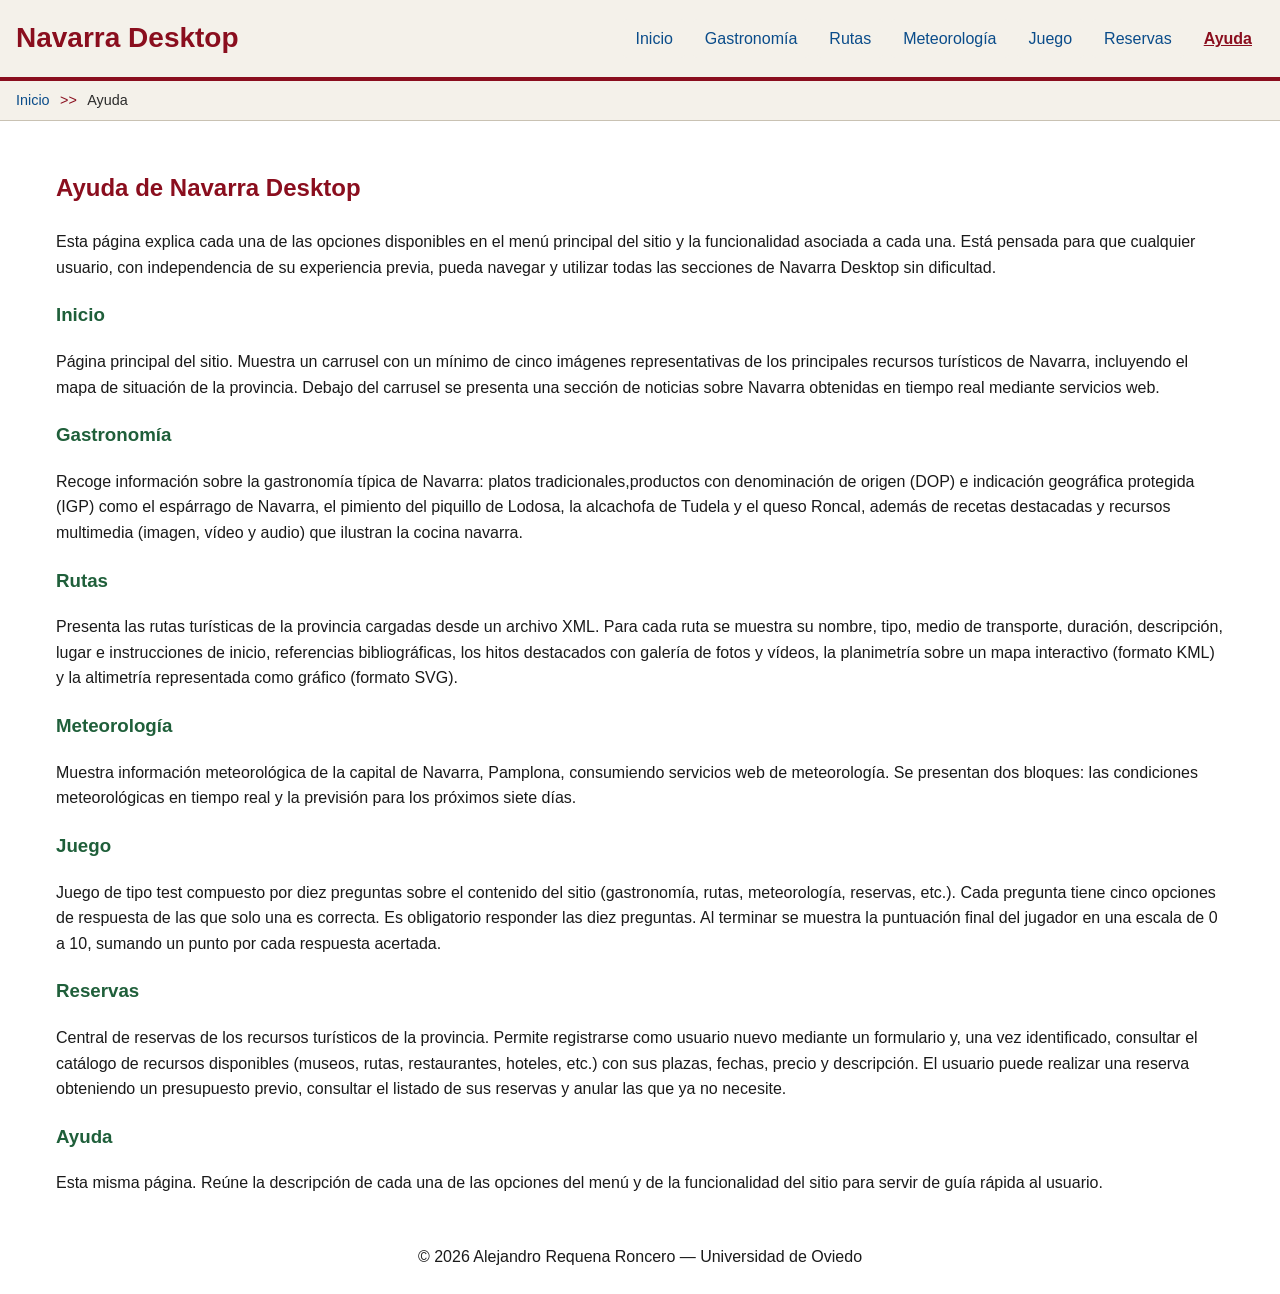
<file: ayuda.html>
<!DOCTYPE HTML>
<html lang="es">

<head>
    <meta charset="UTF-8" />
    <title>Navarra - Ayuda</title>

    <meta name="author" content="Alejandro Requena Roncero" />
    <meta name="description" content="Página de ayuda de Navarra Desktop: explicación de cada opción del menú y de la funcionalidad del sitio" />
    <meta name="keywords" content="ayuda, navegación, Navarra, turismo" />
    <meta name="viewport" content="width=device-width, initial-scale=1.0" />

    <link rel="icon" type="image/x-icon" href="multimedia/imagenes/icono-navarra.ico" />

    <link rel="stylesheet" type="text/css" href="estilo/estilo.css" />
    <link rel="stylesheet" type="text/css" href="estilo/layout.css" />
</head>

<body>
    <header>
        <h1><a href="index.html">Navarra Desktop</a></h1>

        <nav>
            <a href="index.html" title="Inicio de la aplicación Navarra Desktop">Inicio</a>
            <a href="gastronomia.html" title="Gastronomía de Navarra">Gastronomía</a>
            <a href="rutas.html" title="Rutas turísticas de Navarra">Rutas</a>
            <a href="meteorologia.html" title="Meteorología de Navarra">Meteorología</a>
            <a href="juego.html" title="Juego sobre Navarra">Juego</a>
            <a href="reservas.php" title="Central de reservas de recursos turísticos">Reservas</a>
            <a class="active" href="ayuda.html" title="Ayuda sobre la aplicación">Ayuda</a>
        </nav>
    </header>

    <nav>
        <ol>
            <li><a href="index.html">Inicio</a></li>
            <li>Ayuda</li>
        </ol>
    </nav>

    <main>
        <section>
            <h2>Ayuda de Navarra Desktop</h2>
            <p>
                Esta página explica cada una de las opciones disponibles en el menú principal del sitio y la funcionalidad asociada a cada una. Está pensada para que cualquier usuario, con independencia de su experiencia previa, 
                pueda navegar y utilizar todas las secciones de Navarra Desktop sin dificultad.
            </p>

            <h3>Inicio</h3>
            <p>
                Página principal del sitio. Muestra un carrusel con un mínimo de cinco imágenes representativas de los principales recursos turísticos de Navarra, incluyendo el mapa de situación de la provincia. 
                Debajo del carrusel se presenta una sección de noticias sobre Navarra obtenidas en tiempo real mediante servicios web.
            </p>

            <h3>Gastronomía</h3>
            <p>
                Recoge información sobre la gastronomía típica de Navarra: platos tradicionales,productos con denominación de origen (DOP) e indicación geográfica protegida (IGP) como el espárrago de Navarra, el pimiento del piquillo de Lodosa, la alcachofa de
                Tudela y el queso Roncal, además de recetas destacadas y recursos multimedia (imagen, vídeo y audio) que ilustran la cocina navarra.
            </p>

            <h3>Rutas</h3>
            <p>
                Presenta las rutas turísticas de la provincia cargadas desde un archivo XML. Para cada ruta se muestra su nombre, tipo, medio de transporte, duración, descripción, lugar e instrucciones de inicio, referencias bibliográficas, los hitos destacados
                con galería de fotos y vídeos, la planimetría sobre un mapa interactivo (formato KML) y la altimetría representada como gráfico (formato SVG).
            </p>

            <h3>Meteorología</h3>
            <p>
                Muestra información meteorológica de la capital de Navarra, Pamplona, consumiendo servicios web de meteorología. Se presentan dos bloques: las condiciones meteorológicas en tiempo real y la previsión para los próximos siete días.
            </p>

            <h3>Juego</h3>
            <p>
                Juego de tipo test compuesto por diez preguntas sobre el contenido del sitio (gastronomía, rutas, meteorología, reservas, etc.). Cada pregunta tiene cinco opciones de respuesta de las que solo una es correcta. 
                Es obligatorio responder las diez preguntas. Al terminar se muestra la puntuación final del jugador en una escala de 0 a 10, sumando un punto por cada respuesta acertada.
            </p>

            <h3>Reservas</h3>
            <p>
                Central de reservas de los recursos turísticos de la provincia. Permite registrarse como usuario nuevo mediante un formulario y, una vez identificado, consultar el catálogo de recursos disponibles (museos, rutas, restaurantes, hoteles, etc.) 
                con sus plazas, fechas, precio y descripción. El usuario puede realizar una reserva obteniendo un presupuesto previo, consultar el listado de sus reservas y anular las que ya no necesite.
            </p>

            <h3>Ayuda</h3>
            <p>
                Esta misma página. Reúne la descripción de cada una de las opciones del menú y de la funcionalidad del sitio para servir de guía rápida al usuario.
            </p>
        </section>

    </main>

    <footer>
        <p>© 2026 Alejandro Requena Roncero — Universidad de Oviedo</p>
    </footer>
</body>

</html>
</file>
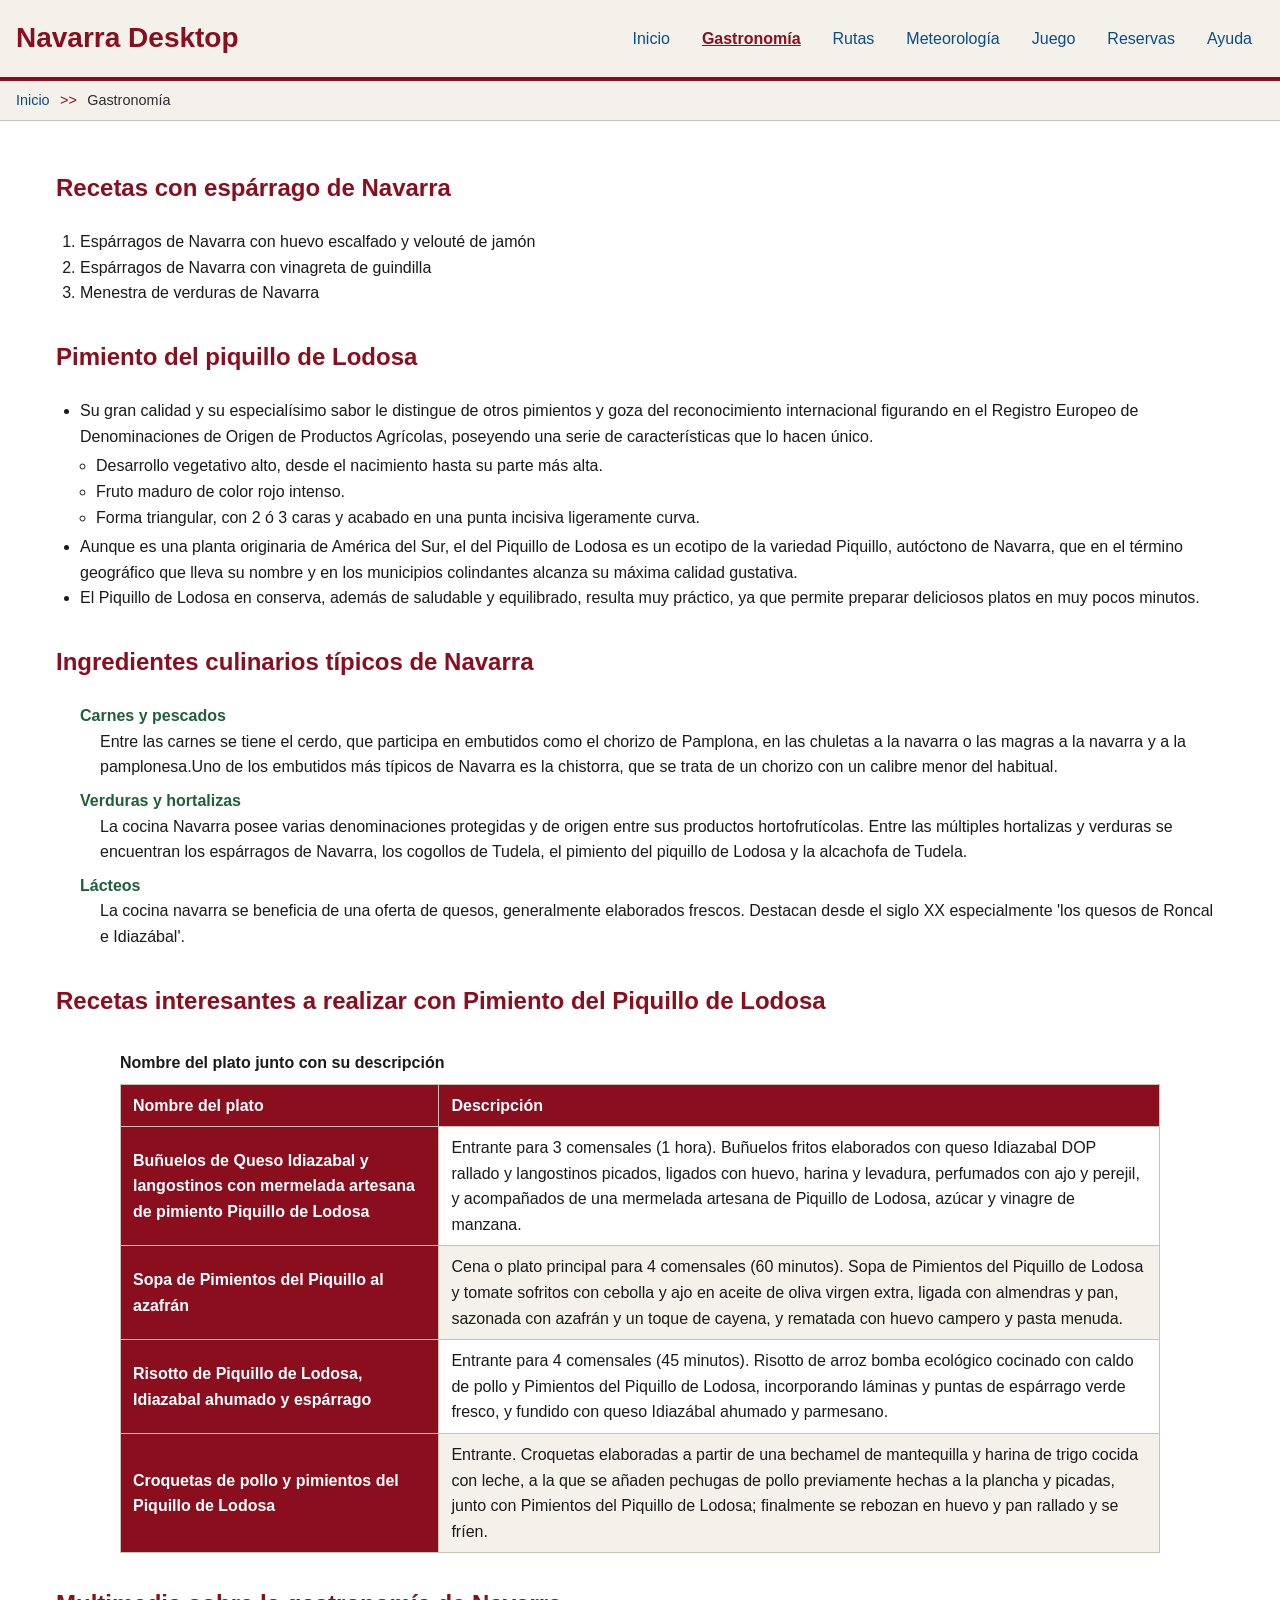
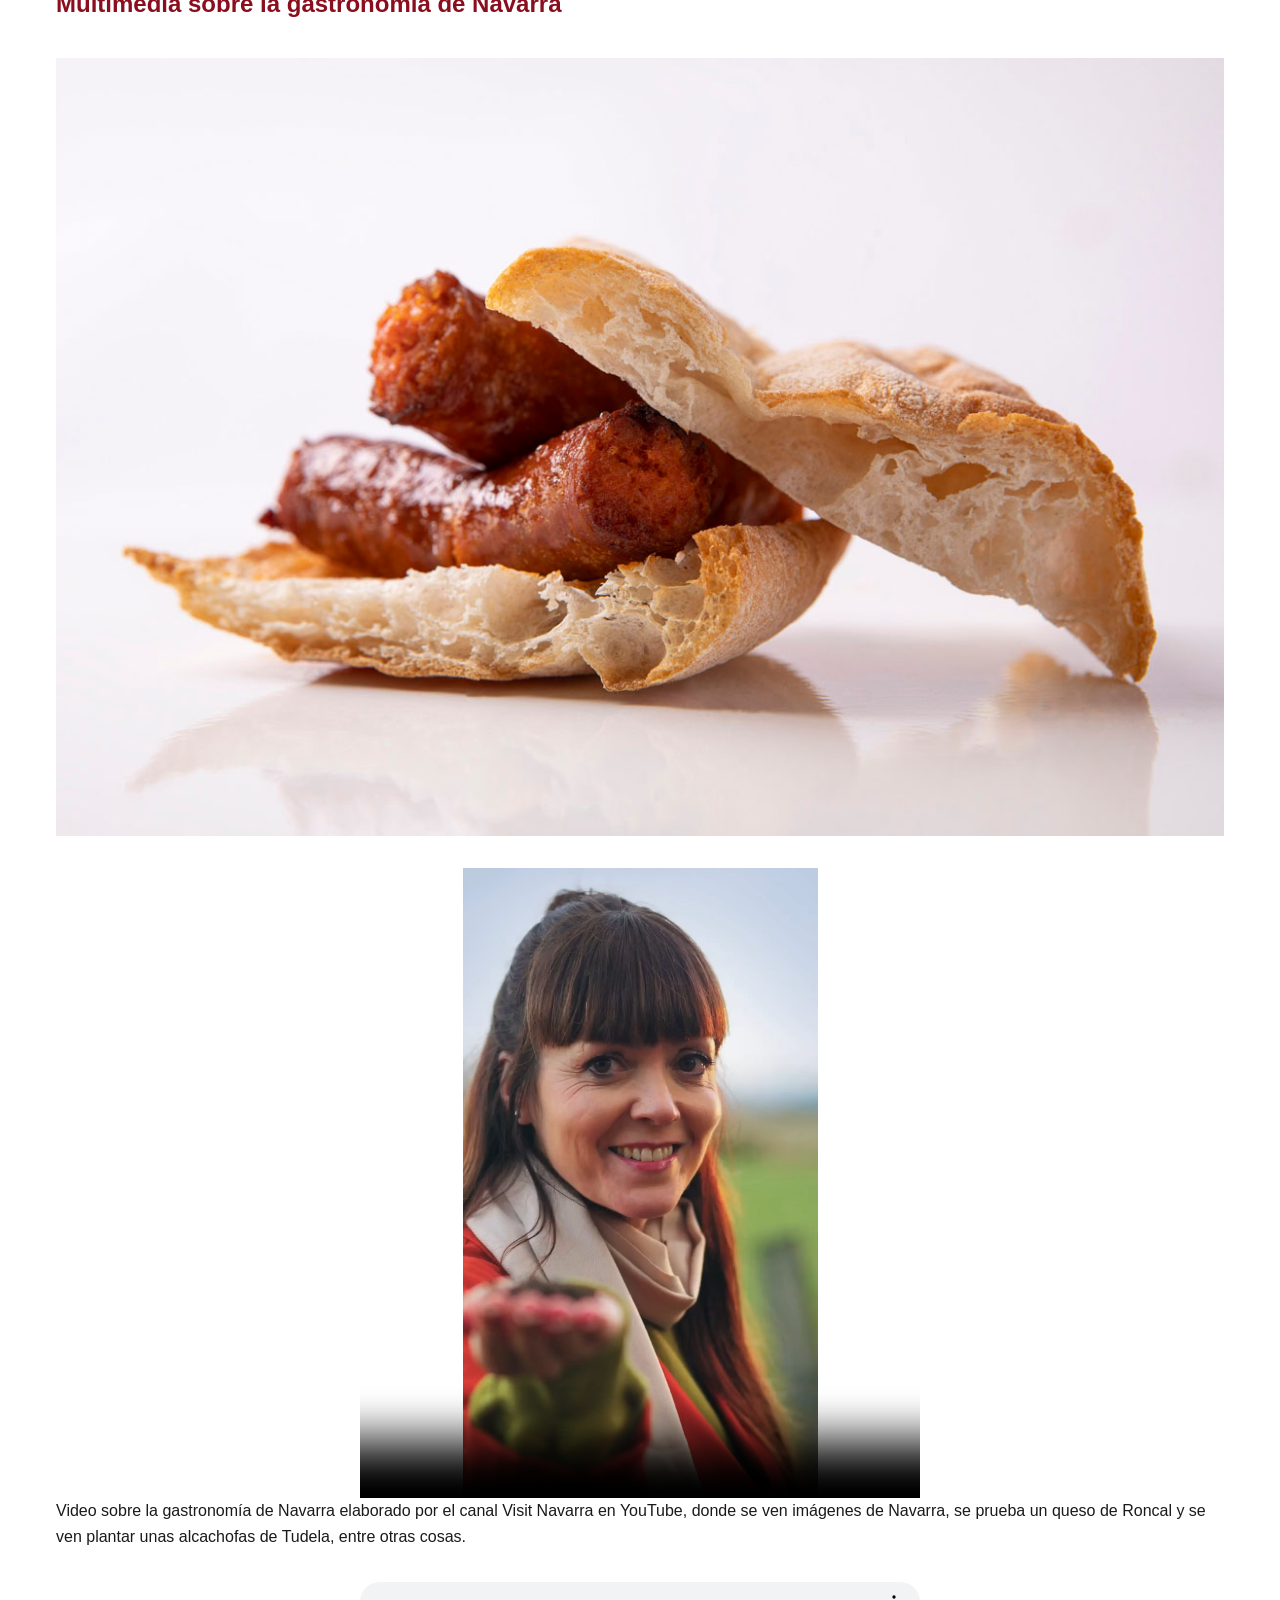
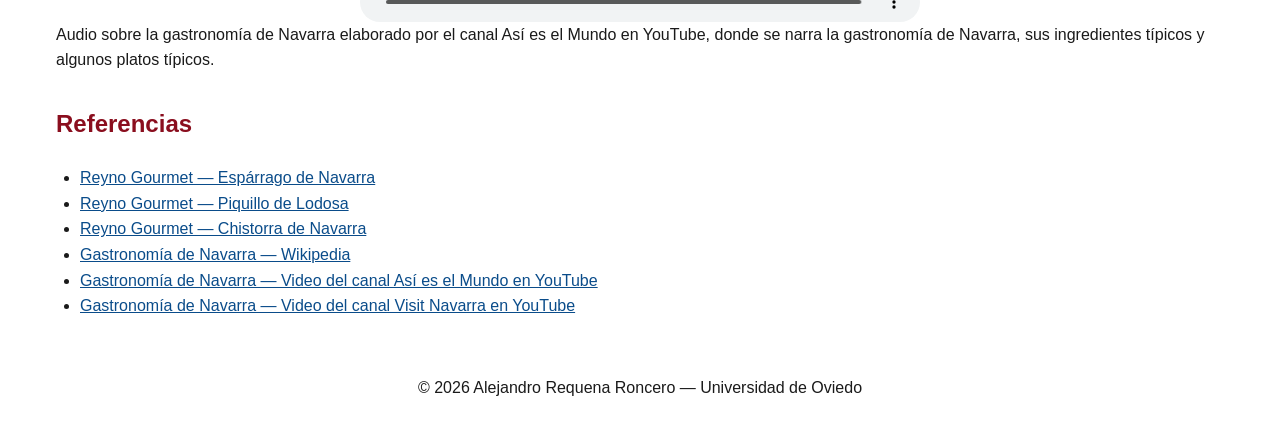
<file: gastronomia.html>
<!DOCTYPE HTML>
<html lang="es">

<head>
    <meta charset="UTF-8" />
    <title>Navarra - Gastronomía</title>

    <meta name="author" content="Alejandro Requena Roncero" />
    <meta name="description" content="Gastronomía típica de Navarra" />
    <meta name="keywords" content="gastronomía, Navarra" />
    <meta name="viewport" content="width=device-width, initial-scale=1.0" />

    <link rel="icon" type="image/x-icon" href="multimedia/imagenes/icono-navarra.ico" />

    <link rel="stylesheet" type="text/css" href="estilo/estilo.css" />
    <link rel="stylesheet" type="text/css" href="estilo/layout.css" />
</head>

<body>
    <header>
        <h1><a href="index.html">Navarra Desktop</a></h1>

        <nav>
            <a href="index.html" title="Inicio de la aplicación Navarra Desktop">Inicio</a>
            <a class="active" href="gastronomia.html" title="Gastronomía de Navarra">Gastronomía</a>
            <a href="rutas.html" title="Rutas turísticas de Navarra">Rutas</a>
            <a href="meteorologia.html" title="Meteorología de Navarra">Meteorología</a>
            <a href="juego.html" title="Juego sobre Navarra">Juego</a>
            <a href="reservas.php" title="Central de reservas de recursos turísticos">Reservas</a>
            <a href="ayuda.html" title="Ayuda sobre la aplicación">Ayuda</a>
        </nav>
 
    </header>

    <nav>
        <ol>
            <li><a href="index.html">Inicio</a></li>
            <li>Gastronomía</li>
        </ol>
    </nav>

    <main>
        <section>
            <h2>Recetas con espárrago de Navarra</h2>
            <ol>
                <li>Espárragos de Navarra con huevo escalfado y velouté de jamón</li>
                <li>Espárragos de Navarra con vinagreta de guindilla</li>
                <li>Menestra de verduras de Navarra</li>
            </ol>
        </section>

        <section>
            <h2>Pimiento del piquillo de Lodosa</h2>
            <ul>
                <li>
                    Su gran calidad y su especialísimo sabor le distingue de otros pimientos y goza del reconocimiento internacional figurando en el Registro Europeo de Denominaciones de Origen de Productos Agrícolas, poseyendo una serie de características que lo hacen único.
                    <ul>
                        <li>Desarrollo vegetativo alto, desde el nacimiento hasta su parte más alta.</li>
                        <li>Fruto maduro de color rojo intenso.</li>
                        <li>Forma triangular, con 2 ó 3 caras y acabado en una punta incisiva ligeramente curva.</li>
                    </ul>
                </li>
                <li>Aunque es una planta originaria de América del Sur, el del Piquillo de Lodosa es un ecotipo de la variedad Piquillo, autóctono de Navarra, que en el término geográfico que lleva su nombre y en los municipios colindantes alcanza su máxima calidad gustativa.</li>
                <li>El Piquillo de Lodosa en conserva, además de saludable y equilibrado, resulta muy práctico, ya que permite preparar deliciosos platos en muy pocos minutos. </li>
            </ul>
        </section>

        <section>
            <h2>Ingredientes culinarios típicos de Navarra</h2>
            <dl>
                <dt>Carnes y pescados</dt>
                <dd>Entre las carnes se tiene el cerdo, que participa en embutidos como el chorizo de Pamplona, en las chuletas a la navarra o las magras a la navarra y a la pamplonesa.Uno de los embutidos más típicos de Navarra es la chistorra, que se trata de un chorizo con un calibre menor del habitual.</dd>
                <dt>Verduras y hortalizas</dt>
                <dd>La cocina Navarra posee varias denominaciones protegidas y de origen entre sus productos hortofrutícolas. Entre las múltiples hortalizas y verduras se encuentran los espárragos de Navarra, los cogollos de Tudela, el pimiento del piquillo de Lodosa y la alcachofa de Tudela.</dd>
                <dt>Lácteos</dt>
                <dd>La cocina navarra se beneficia de una oferta de quesos, generalmente elaborados frescos. Destacan desde el siglo XX especialmente 'los quesos de Roncal e Idiazábal'.</dd>
            </dl>
        </section>

        <section>
            <h2>Recetas interesantes a realizar con Pimiento del Piquillo de Lodosa</h2>
            <table>
                <caption>Nombre del plato junto con su descripción</caption>
                <thead>
                    <tr>
                        <th id="col1" scope="col">Nombre del plato</th>
                        <th id="col2" scope="col">Descripción</th>
                    </tr>
                </thead>
                <tbody>
                    <tr>
                        <th id="fila1" scope="row" headers="col1">Buñuelos de Queso Idiazabal y langostinos con mermelada artesana de pimiento Piquillo de Lodosa</th>
                        <td headers="col2 fila1">Entrante para 3 comensales (1 hora). Buñuelos fritos elaborados con queso Idiazabal DOP rallado y langostinos picados, ligados con huevo, harina y levadura, perfumados con ajo y perejil, y acompañados de una mermelada artesana de Piquillo de Lodosa, azúcar y vinagre de manzana.</td>
                    </tr>
                    <tr>
                        <th id="fila2" scope="row" headers="col1">Sopa de Pimientos del Piquillo al azafrán</th>
                        <td headers="col2 fila2">Cena o plato principal para 4 comensales (60 minutos). Sopa de Pimientos del Piquillo de Lodosa y tomate sofritos con cebolla y ajo en aceite de oliva virgen extra, ligada con almendras y pan, sazonada con azafrán y un toque de cayena, y rematada con huevo campero y pasta menuda.</td>
                    </tr>
                    <tr>
                        <th id="fila3" scope="row" headers="col1">Risotto de Piquillo de Lodosa, Idiazabal ahumado y espárrago</th>
                        <td headers="col2 fila3">Entrante para 4 comensales (45 minutos). Risotto de arroz bomba ecológico cocinado con caldo de pollo y Pimientos del Piquillo de Lodosa, incorporando láminas y puntas de espárrago verde fresco, y fundido con queso Idiazábal ahumado y parmesano.</td>
                    </tr>
                    <tr>
                        <th id="fila4" scope="row" headers="col1">Croquetas de pollo y pimientos del Piquillo de Lodosa</th>
                        <td headers="col2 fila4">Entrante. Croquetas elaboradas a partir de una bechamel de mantequilla y harina de trigo cocida con leche, a la que se añaden pechugas de pollo previamente hechas a la plancha y picadas, junto con Pimientos del Piquillo de Lodosa; finalmente se rebozan en huevo y pan rallado y se fríen.</td>
                    </tr>
                </tbody>
            </table>
        </section>

        <section>
            <h2>Multimedia sobre la gastronomía de Navarra</h2>

            <figure>
                <picture>
                    <source media="(max-width: 480px)" srcset="multimedia/imagenes/chistorra_movil.jpg" />
                    <source media="(max-width: 900px)" srcset="multimedia/imagenes/chistorra_tablet.jpg" />
                    <img src="multimedia/imagenes/chistorra_pc.jpg" alt="Chistorra de Navarra" />
                </picture>
            </figure>

            <figure>
                <video controls preload="metadata">
                    <source src="multimedia/videos/video_navarra.mp4" type="video/mp4" />
                    <source src="multimedia/videos/video_navarra.webm" type="video/webm" />
                    Tu navegador no soporta el elemento de vídeo.
                </video>
                <figcaption>
                    Video sobre la gastronomía de Navarra elaborado por el canal Visit Navarra en YouTube, donde se ven imágenes de Navarra, se prueba un queso de Roncal y se ven plantar unas alcachofas de Tudela, entre otras cosas.
                </figcaption>
            </figure>

            <figure>
                <audio controls preload="metadata">
                    <source src="multimedia/audios/audio_navarra.mp3" type="audio/mpeg" />
                    <source src="multimedia/audios/audio_navarra.ogg" type="audio/ogg" />
                    Tu navegador no soporta el elemento de audio.
                </audio>
                <figcaption>
                    Audio sobre la gastronomía de Navarra elaborado por el canal Así es el Mundo en YouTube, donde se narra la gastronomía de Navarra, sus ingredientes típicos y algunos platos típicos.
                </figcaption>
            </figure>
        </section>

        <!-- REFERENCIAS / BIBLIOGRAFÍA: fuentes consultadas para elaborar el contenido. -->
        <section>
            <h2>Referencias</h2>
            <ul>
                <li>
                    <a href="https://reynogourmet.com/alimentos-de-navarra/esparrago-de-navarra/"
                       title="Página oficial del espárrago de Navarra en la web de Reyno Gourmet">
                        Reyno Gourmet — Espárrago de Navarra
                    </a>
                </li>
                <li>
                    <a href="https://reynogourmet.com/alimentos-de-navarra/piquillo-de-lodosa/"
                       title="Página oficial del piquillo de Lodosa en la web de Reyno Gourmet">
                        Reyno Gourmet — Piquillo de Lodosa
                    </a>
                </li>
                
                <li>
                    <a href="https://reynogourmet.com/alimentos-de-navarra/chistorra-de-navarra/"
                       title="Página oficial de la chistorra de Navarra en la web de Reyno Gourmet">
                        Reyno Gourmet — Chistorra de Navarra
                    </a>
                </li>

                <li>
                    <a href="https://es.wikipedia.org/wiki/Gastronom%C3%ADa_de_Navarra"
                       title="Artículo sobre la gastronomía de Navarra en Wikipedia">
                        Gastronomía de Navarra — Wikipedia
                    </a>
                </li>
                <li>
                    <a href="https://youtu.be/Hrfr0-mV_iU"
                       title="Video con audio sobre la gastronomía de Navarra">
                        Gastronomía de Navarra — Video del canal Así es el Mundo en YouTube
                    </a>
                </li>
                <li>
                    <a href="https://www.youtube.com/watch?v=8zmQAzZYcYU"
                       title="Video elaborado por la comunidad de Navarra visitando Navarra y probando platos típicos">
                        Gastronomía de Navarra — Video del canal Visit Navarra en YouTube
                    </a>
                </li>

            </ul>
        </section>
    </main>

    <footer>
        <p>© 2026 Alejandro Requena Roncero — Universidad de Oviedo</p>
    </footer>
</body>

</html>
</file>
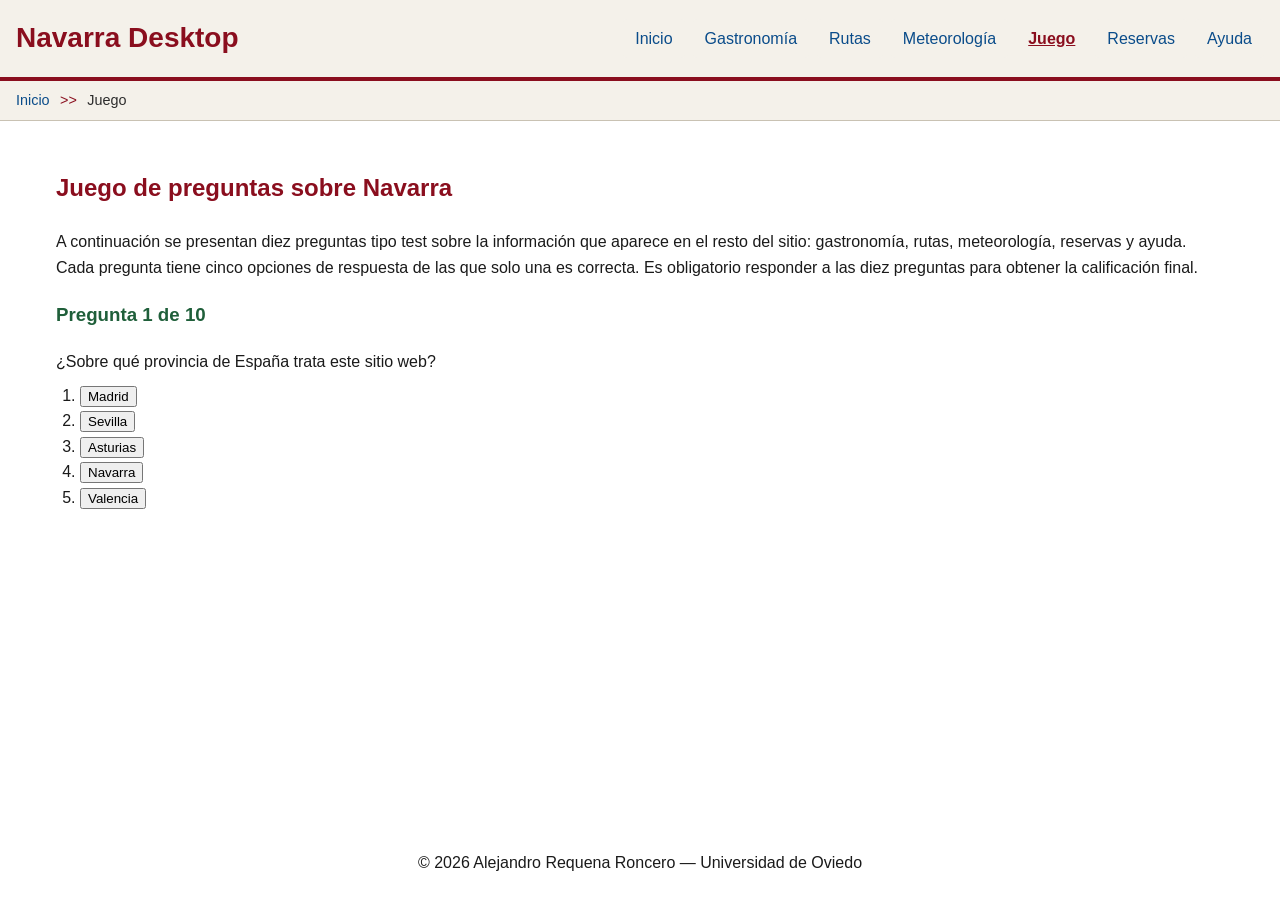
<file: juego.html>
<!DOCTYPE HTML>
<html lang="es">

<head>
    <meta charset="UTF-8" />
    <title>Navarra - Juego</title>

    <meta name="author" content="Alejandro Requena Roncero" />
    <meta name="description" content="Juego de preguntas tipo test sobre Navarra Desktop: diez preguntas con cinco opciones de respuesta cada una" />
    <meta name="keywords" content="juego, test, preguntas, Navarra, turismo" />
    <meta name="viewport" content="width=device-width, initial-scale=1.0" />

    <link rel="icon" type="image/x-icon" href="multimedia/imagenes/icono-navarra.ico" />

    <link rel="stylesheet" type="text/css" href="estilo/estilo.css" />
    <link rel="stylesheet" type="text/css" href="estilo/layout.css" />
</head>

<body>
    <header>
        <h1><a href="index.html">Navarra Desktop</a></h1>

        <nav>
            <a href="index.html" title="Inicio de la aplicación Navarra Desktop">Inicio</a>
            <a href="gastronomia.html" title="Gastronomía de Navarra">Gastronomía</a>
            <a href="rutas.html" title="Rutas turísticas de Navarra">Rutas</a>
            <a href="meteorologia.html" title="Meteorología de Navarra">Meteorología</a>
            <a class="active" href="juego.html" title="Juego sobre Navarra">Juego</a>
            <a href="reservas.php" title="Central de reservas de recursos turísticos">Reservas</a>
            <a href="ayuda.html" title="Ayuda sobre la aplicación">Ayuda</a>
        </nav>
    </header>

    <nav>
        <ol>
            <li><a href="index.html">Inicio</a></li>
            <li>Juego</li>
        </ol>
    </nav>

    <main>
        <section>
            <h2>Juego de preguntas sobre Navarra</h2>
            <p>
                A continuación se presentan diez preguntas tipo test sobre la información que
                aparece en el resto del sitio: gastronomía, rutas, meteorología, reservas y
                ayuda. Cada pregunta tiene cinco opciones de respuesta de las que solo una es
                correcta. Es obligatorio responder a las diez preguntas para obtener la
                calificación final.
            </p>
        </section>

        <!-- Sección donde se pintan las preguntas y la puntuación final desde juego.js -->
        <section>
            <p>Cargando juego...</p>
        </section>
    </main>

    <footer>
        <p>© 2026 Alejandro Requena Roncero — Universidad de Oviedo</p>
    </footer>

    <script src="js/juego.js"></script>
    <script>
        const juego = new Juego();
        juego.iniciar();
    </script>
</body>

</html>
</file>
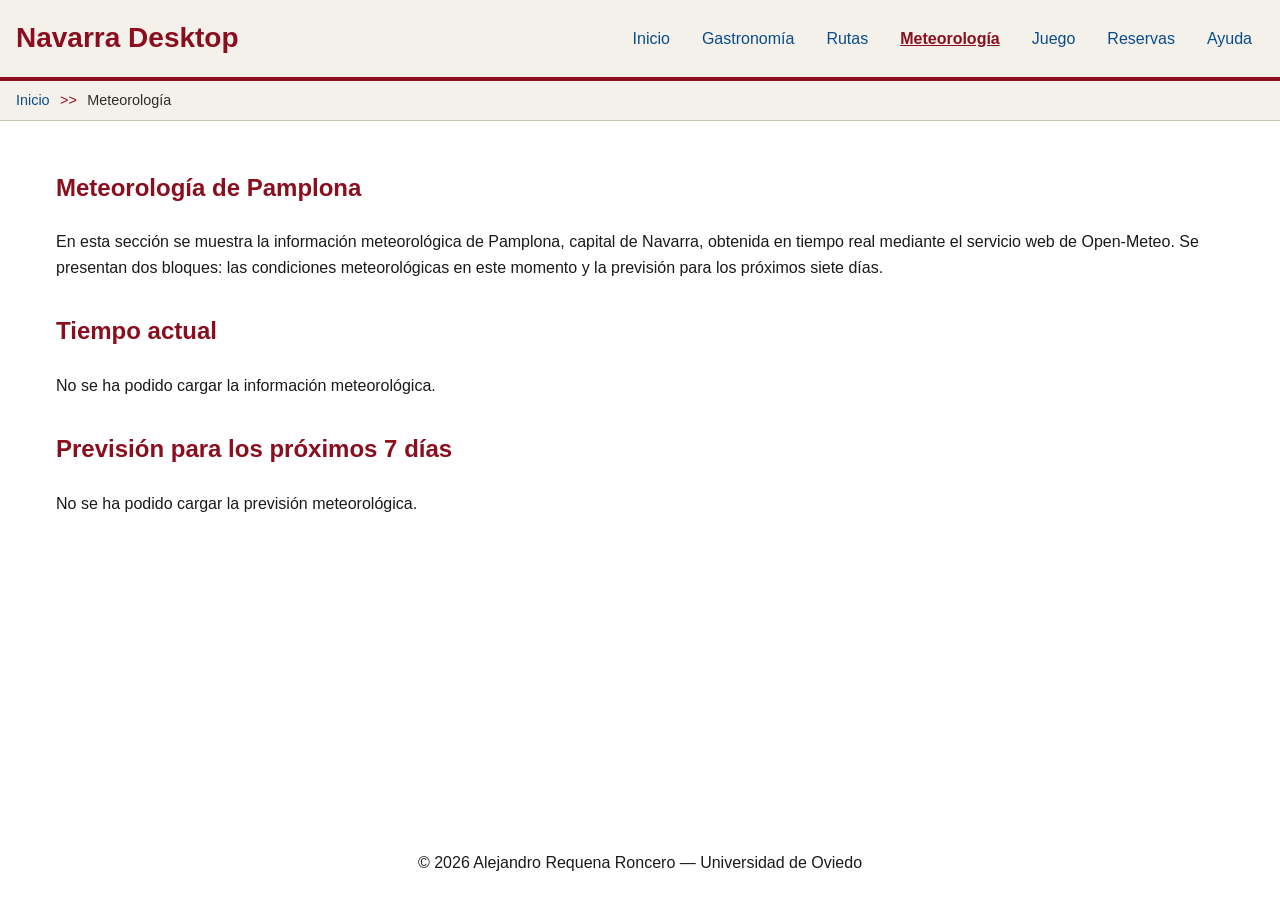
<file: meteorologia.html>
<!DOCTYPE HTML>
<html lang="es">

<head>
    <meta charset="UTF-8" />
    <title>Navarra - Meteorología</title>

    <meta name="author" content="Alejandro Requena Roncero" />
    <meta name="description" content="Información meteorológica en tiempo real y previsión para 7 días de Pamplona, capital de Navarra" />
    <meta name="keywords" content="meteorología, tiempo, previsión, Pamplona, Navarra" />
    <meta name="viewport" content="width=device-width, initial-scale=1.0" />

    <link rel="icon" type="image/x-icon" href="multimedia/imagenes/icono-navarra.ico" />

    <link rel="stylesheet" type="text/css" href="estilo/estilo.css" />
    <link rel="stylesheet" type="text/css" href="estilo/layout.css" />

    <script src="https://code.jquery.com/jquery-3.7.1.min.js"></script>
</head>

<body>
    <header>
        <h1><a href="index.html">Navarra Desktop</a></h1>

        <nav>
            <a href="index.html" title="Inicio de la aplicación Navarra Desktop">Inicio</a>
            <a href="gastronomia.html" title="Gastronomía de Navarra">Gastronomía</a>
            <a href="rutas.html" title="Rutas turísticas de Navarra">Rutas</a>
            <a class="active" href="meteorologia.html" title="Meteorología de Navarra">Meteorología</a>
            <a href="juego.html" title="Juego sobre Navarra">Juego</a>
            <a href="reservas.php" title="Central de reservas de recursos turísticos">Reservas</a>
            <a href="ayuda.html" title="Ayuda sobre la aplicación">Ayuda</a>
        </nav>
    </header>

    <nav>
        <ol>
            <li><a href="index.html">Inicio</a></li>
            <li>Meteorología</li>
        </ol>
    </nav>

    <main>
        <section>
            <h2>Meteorología de Pamplona</h2>
            <p>
                En esta sección se muestra la información meteorológica de Pamplona, capital de Navarra, obtenida en tiempo real mediante el servicio web
                de Open-Meteo. Se presentan dos bloques: las condiciones meteorológicas en este momento y la previsión para los próximos siete días.
            </p>
        </section>

        <!-- TIEMPO ACTUAL -->
        <section>
            <h2>Tiempo actual</h2>
            <p>Cargando información meteorológica...</p>
        </section>

        <!-- PREVISIÓN 7 DÍAS -->
        <section>
            <h2>Previsión para los próximos 7 días</h2>
            <p>Cargando previsión meteorológica...</p>
        </section>
    </main>

    <footer>
        <p>© 2026 Alejandro Requena Roncero — Universidad de Oviedo</p>
    </footer>

    <script src="js/meteorologia.js"></script>
    <script>
        const meteorologia = new Meteorologia(42.8167, -1.6458, "Pamplona");
        meteorologia.buscarTiempoActual();
        meteorologia.buscarPrevision();
    </script>
</body>

</html>
</file>
<file: estilo/estilo.css>
/* estilo.css - Navarra Desktop */


/* ============== BASE ============== */

/* Especificidad: (0,0,1) */
body {
    font-family: "Segoe UI", Tahoma, Verdana, sans-serif;
    font-size: 1rem;
    line-height: 1.6;
    color: #1a1a1a;
    background-color: #ffffff;
}

/* Especificidad: (0,0,1) */
h2 {
    color: #8a0e1e;
    background-color: transparent; /* sobre el fondo blanco del body, contraste AAA correcto */
}

/* Especificidad: (0,0,1) */
h3 {
    color: #1f5f3a;
    background-color: transparent; /* sobre el fondo blanco del body, contraste AAA correcto */
}


/* ============== ENLACES (estado base) ============== */

/* Especificidad: (0,0,1) */
a {
    color: #0a4c8a;
    background-color: transparent; /* sobre el fondo blanco del body o el beige del header/migas, contraste AAA en ambos */
    text-decoration: underline;
}

/* Especificidad: (0,1,1) */
a:visited {
    color: #4a148c;
    background-color: transparent; /* sobre el fondo blanco o beige del contenedor, contraste AAA */
}

/* Especificidad: (0,1,1) */
a:hover {
    color: #8a0e1e;
    background-color: transparent; /* sobre el fondo blanco o beige del contenedor, contraste AAA */
}

/* Especificidad: (0,1,1) - foco visible para accesibilidad AAA por teclado */
a:focus {
    outline: 0.125rem solid #1f5f3a;
    outline-offset: 0.125rem;
}


/* ============== HEADER ============== */

/* Especificidad: (0,0,1) */
header {
    color: #1a1a1a;
    background-color: #f4f1ea;
    border-bottom: 0.25rem solid #8a0e1e; 
}

/* Especificidad: (0,0,2) */
header h1 {
    font-size: 1.75rem;
}

/* Especificidad: (0,0,3) */
header h1 a {
    color: #8a0e1e;
    background-color: transparent; /* sobre el fondo beige del header, contraste AAA */
    text-decoration: none;
}

/* Especificidad: (0,1,3) */
header h1 a:hover {
    text-decoration: underline;
}


/* ============== MENÚ PRINCIPAL ============== */

/* Especificidad: (0,0,3) - forma de "botón" sin subrayado */
header nav a {
    color: #0a4c8a;
    background-color: #f4f1ea;
    text-decoration: none;
    border-radius: 0.25rem;
}

/* Especificidad: (0,1,3) */
header nav a:hover {
    color: #ffffff;
    background-color: #8a0e1e;
}

/* Especificidad: (0,1,0) */
.active {
    color: #8a0e1e;
    background-color: transparent; /* sobre el fondo beige del menú, contraste AAA */
    font-weight: bold;
    text-decoration: underline;
}


/* ============== MIGAS DE NAVEGACIÓN ============== */

/* Especificidad: (0,0,2) */
body > nav {
    color: #2c2c2c;
    background-color: #f4f1ea;
    font-size: 0.9rem;
    border-bottom: 0.0625rem solid #c9c2b3;
}

/* Especificidad: (0,0,3) - quita la viñeta numérica del breadcrumb */
body > nav ol {
    list-style: none;
}

/* Especificidad: (0,0,6) - separador entre migas */
body > nav ol li + li::before {
    content: " >> ";
    color: #8a0e1e;
    background-color: transparent; /* sobre el fondo beige de las migas, contraste AAA */
}

/* Especificidad: (0,0,5) */
body > nav ol li a {
    color: #0a4c8a;
    background-color: transparent; /* sobre el fondo beige de las migas, contraste AAA */
    text-decoration: none;
}

/* Especificidad: (0,1,5) */
body > nav ol li a:hover {
    text-decoration: underline;
}


/* ============== LISTAS ============== */

/* Especificidad: (0,0,2) */
dl dt {
    font-weight: bold;
    color: #1f5f3a;
    background-color: transparent; /* sobre el fondo blanco del body, contraste AAA */
}


/* ============== TABLA ============== */

/* Especificidad: (0,0,1) */
caption {
    font-weight: bold;
}

/* Especificidad: (0,0,1) */
th {
    color: #ffffff;
    background-color: #8a0e1e;
    border: 0.0625rem solid #c9c2b3;
}

/* Especificidad: (0,0,1) */
td {
    color: #1a1a1a;
    background-color: transparent; /* deja ver el fondo de la fila (blanco o beige en filas pares), contraste AAA */
    border: 0.0625rem solid #c9c2b3;
}

/* Especificidad: (0,1,2) */
tbody tr:nth-child(even) {
    color: #1a1a1a;
    background-color: #f4f1ea; /* texto oscuro sobre beige, contraste AAA */
}


/* ============== ATRIBUCIÓN DEL MAPA (PLANIMETRÍA) ============== */

/* Especificidad: (0,0,4) - el párrafo de atribución de OpenStreetMap es el que va justo tras el div del mapa; se muestra discreto pero legible */
main article > div + p {
    font-size: 0.8rem;
    color: #595959;
    background-color: transparent; /* gris sobre el fondo blanco heredado de la tarjeta (main article), contraste AAA (7:1) */
}


/* ============== TARJETAS DE RECURSOS Y RUTAS (article) ============== */

/* Especificidad: (0,0,2) - cada recurso/ruta se presenta como una tarjeta: texto oscuro sobre blanco, contraste AAA */
main article {
    color: #1a1a1a;
    background-color: #ffffff;
    border-top: 0.0625rem solid #c9c2b3;
    border-right: 0.0625rem solid #c9c2b3;
    border-bottom: 0.0625rem solid #c9c2b3;
    border-left: 0.25rem solid #8a0e1e;
    border-radius: 0.25rem;
}


/* ============== FORMULARIOS ============== */

/* Especificidad: (0,0,1) - campos de formulario: texto oscuro sobre blanco, contraste AAA */
input {
    color: #1a1a1a;
    background-color: #ffffff;
    border: 0.0625rem solid #595959;
    border-radius: 0.25rem;
}

/* Especificidad: (0,1,1) - el botón de envío se diferencia con fondo granate y texto blanco, contraste AAA */
input[type="submit"] {
    color: #ffffff;
    background-color: #8a0e1e;
    border-color: #6d0a17;
    font-weight: bold;
    cursor: pointer;
}

/* Especificidad: (0,2,1) */
input[type="submit"]:hover {
    color: #ffffff;
    background-color: #6d0a17; /* granate más oscuro al pasar el ratón, contraste AAA con el texto blanco */
}

/* Especificidad: (0,1,1) - foco visible para accesibilidad AAA por teclado */
input:focus {
    outline: 0.125rem solid #1f5f3a;
    outline-offset: 0.125rem;
}
</file>
<file: estilo/layout.css>
/* layout.css - Navarra Desktop */

/* ============== RAÍZ ============== */

/* Especificidad: (0,0,1) - red de seguridad contra scroll horizontal residual */
html {
    overflow-x: hidden;
}


/* ============== ESTRUCTURA GLOBAL ============== */

/* Especificidad: (0,0,1) - body como flex column para anclar el footer al fondo; overflow-wrap rompe palabras/URLs largas para evitar desbordes horizontales */
body {
    display: flex;
    flex-direction: column;
    min-height: 100vh;
    margin: 0;
    overflow-wrap: break-word;
}

/* Especificidad: (0,0,2) - evita desbordes horizontales por el min-width:auto de flex */
body > * {
    min-width: 0;
}

/* Especificidad: (0,0,1) */
main {
    flex: 1 1 auto;
    width: 100%;
    max-width: 75rem;
    margin: 0 auto;
    padding: 1rem;
    box-sizing: border-box;
}


/* ============== TÍTULOS Y PÁRRAFOS (espaciado) ============== */

/* Especificidad: (0,0,1) - margen superior amplio para separar visualmente cada sección de la anterior */
h2 {
    margin-top: 2rem;
    padding-bottom: 0.125rem;
}

/* Especificidad: (0,0,1) */
h3 {
    margin-top: 1.25rem;
}

/* Especificidad: (0,0,1) */
p {
    margin: 0.5rem 0;
}


/* ============== HEADER ============== */

/* Especificidad: (0,0,1) */
header {
    display: flex;
    flex-wrap: wrap;
    align-items: center;
    justify-content: space-between;
    gap: 1rem;
    padding: 1rem;
}

/* Especificidad: (0,0,2) */
header h1 {
    margin: 0;
}


/* ============== MENÚ PRINCIPAL ============== */

/* Especificidad: (0,0,2) - usamos column-gap y row-gap longhand para poder redefinir solo row-gap en móvil sin redefinir el shorthand */
header nav {
    display: flex;
    flex-wrap: wrap;
    column-gap: 0.5rem;
    row-gap: 0.5rem;
}

/* Especificidad: (0,0,3) - box-sizing border-box para que el padding cuente DENTRO del width:100% en móvil y no provoque desbordes laterales */
header nav a {
    padding: 0.4rem 0.75rem;
    box-sizing: border-box;
}


/* ============== MIGAS DE NAVEGACIÓN ============== */

/* Especificidad: (0,0,2) */
body > nav {
    padding: 0.5rem 1rem;
}

/* Especificidad: (0,0,3) */
body > nav ol {
    margin: 0;
    padding: 0;
}

/* Especificidad: (0,0,4) */
body > nav ol li {
    display: inline;
}

/* Especificidad: (0,0,6) */
body > nav ol li + li::before {
    padding: 0 0.4rem;
}


/* ============== LISTAS ============== */

/* Especificidad: (0,0,1) cada uno - usamos padding-left para la sangría para poder anularla en móvil sin redefinir el margin */
ol,
ul,
dl {
    margin: 0.5rem 0 1rem 0;
    padding-left: 1.5rem;
}

/* Especificidad: (0,0,2) - lista anidada con menor margen vertical */
ul ul {
    margin: 0.25rem 0;
    padding-left: 1rem;
}

/* Especificidad: (0,0,2) */
dl dt {
    margin-top: 0.5rem;
}

/* Especificidad: (0,0,2) - usamos padding-left en lugar de margin-left por la misma razón */
dl dd {
    margin: 0 0 0.5rem 0;
    padding-left: 1.25rem;
}


/* ============== TABLA ============== */

/* Especificidad: (0,0,1) - centrada horizontalmente con margin auto, ancho amplio pero contenido dentro del main (75rem) */
table {
    width: 100%;
    max-width: 65rem;
    border-collapse: collapse;
    margin: 1rem auto;
}

/* Especificidad: (0,0,1) */
caption {
    caption-side: top;
    padding: 0.5rem 0;
    text-align: left;
}

/* Especificidad: (0,0,1) */
th {
    padding: 0.5rem 0.75rem;
    text-align: left;
}

/* Especificidad: (0,0,1) */
td {
    padding: 0.5rem 0.75rem;
}


/* ============== MULTIMEDIA ADAPTABLE ============== */

/* Especificidad: (0,0,1) - picture en block para respetar el ancho del contenedor, centrado horizontalmente */
picture {
    display: block;
    max-width: 100%;
    margin: 0 auto;
}

/* Especificidad: (0,0,1) - imagen no se fuerza a 100% para no estirar tamaños pequeños, centrada horizontalmente */
img {
    max-width: 100%;
    height: auto;
    display: block;
    margin: 0 auto;
}

/* Especificidad: (0,0,1) - vídeo adaptable acotado por anchura (35rem máx) Y altura (70% del viewport) para que siempre quepa entero en pantalla en cualquier dispositivo */
video {
    width: 100%;
    max-width: 35rem;
    max-height: 70vh;
    height: auto;
    display: block;
    margin: 0 auto;
}

/* Especificidad: (0,0,1) - audio con ancho cómodo (mismo cap que el vídeo), centrado horizontalmente y con altura mínima garantizada para que la barra de controles sea siempre visible */
audio {
    width: 100%;
    max-width: 35rem;
    min-height: 2.5rem;
    height: auto;
    display: block;
    margin: 0 auto;
}

/* Especificidad: (0,0,1) - separación generosa entre figuras consecutivas (imagen, vídeo, audio) */
figure {
    margin: 2rem 0;
}


/* ============== MAPA DINÁMICO (PLANIMETRÍA KML) ============== */

/* Especificidad: (0,0,3) - el mapa dinámico se representa en un bloque div (permitido por el enunciado para los mapas); necesita una altura explícita para que se visualice */
main article > div {
    width: 100%;
    height: 25rem;
    margin: 1rem 0;
}

/* Especificidad: (0,0,4) - el lienzo de OpenLayers se muestra como bloque para ocupar el div del mapa sin huecos */
main article > div canvas {
    display: block;
}


/* ============== ALTIMETRÍA (SVG) ADAPTABLE ============== */

/* Especificidad: (0,0,2) - el gráfico SVG se adapta al ancho del contenedor manteniendo su proporción */
figure svg {
    width: 100%;
    height: auto;
    display: block;
}


/* ============== TARJETAS DE RECURSOS Y RUTAS (article) ============== */

/* Especificidad: (0,0,2) - separación y relleno interno de cada tarjeta */
main article {
    padding: 1rem 1.25rem;
    margin: 1rem 0;
    box-sizing: border-box;
}


/* ============== FORMULARIOS ============== */

/* Especificidad: (0,0,1) - relleno cómodo en los campos */
input {
    padding: 0.4rem 0.6rem;
    box-sizing: border-box;
}

/* Especificidad: (0,1,1) - el botón de envío con algo más de relleno horizontal */
input[type="submit"] {
    padding: 0.5rem 1.2rem;
}


/* ============== FOOTER ============== */

/* Especificidad: (0,0,1) */
footer {
    padding: 1rem;
    text-align: center;
}


/* ============== MEDIA QUERIES - adaptabilidad ============== */


/* ============== PANTALLAS MEDIANAS Y PEQUEÑAS (<= 1024px) ============== */

/* Reglas comunes a tablet y móvil: header en columna, menú a anchura completa, tabla a anchura completa */
@media (max-width: 1024px) {

    /* Especificidad: (0,0,1) - header pasa a columna en pantallas pequeñas */
    header {
        flex-direction: column; /* warning del validador justificado: redefinición por media query (la base es flex-direction row implícita) */
    }

    /* Especificidad: (0,0,2) - menú ocupa todo el ancho y se centra */
    header nav {
        width: 100%;
        justify-content: center;
    }

    /* Especificidad: (0,0,1) - en pantallas pequeñas la tabla se vuelve desplazable en horizontal para que no se corte */
    table {
        display: block;
        overflow-x: auto;
    }
}


/* ============== MÓVIL (<= 480px) ============== */

/* Ajustes específicos de móvil: tipografía menor, menú vertical y listas sin sangría */
@media (max-width: 480px) {

    /* Especificidad: (0,0,1) - tipografía ligeramente menor en móvil */
    body {
        font-size: 0.95rem; /* warning del validador justificado: redefinición por media query (la base es 1rem) */
    }

    /* Especificidad: (0,0,1) cada uno - listas centradas y sin sangría en móvil */
    ol,
    ul,
    dl {
        padding-left: 0; /* warning del validador justificado: redefinición por media query (la base es 1.5rem) */
        text-align: center;
        list-style-position: inside;
    }

    /* Especificidad: (0,0,2) - lista anidada sin sangría en móvil */
    ul ul {
        padding-left: 0; /* warning del validador justificado: redefinición por media query (la base es 1rem) */
    }

    /* Especificidad: (0,0,2) - definiciones sin sangría en móvil */
    dl dd {
        padding-left: 0; /* warning del validador justificado: redefinición por media query (la base es 1.25rem) */
    }

    /* Especificidad: (0,0,2) - menú vertical y centrado, mayor área de pulsación */
    header nav {
        flex-direction: column;
        row-gap: 0.25rem; /* warning del validador justificado: redefinición por media query (la base es 0.5rem) */
        align-items: stretch;
    }

    /* Especificidad: (0,0,2) - enlaces del menú a ancho completo en móvil */
    header nav a {
        width: 100%;
        text-align: center;
    }

    /* Especificidad: (0,0,3) - mapa dinámico más bajo en móvil para que quepa cómodamente en pantalla */
    main article > div {
        height: 18rem; /* warning del validador justificado: redefinición por media query (la base es 25rem) */
    }
}
</file>
